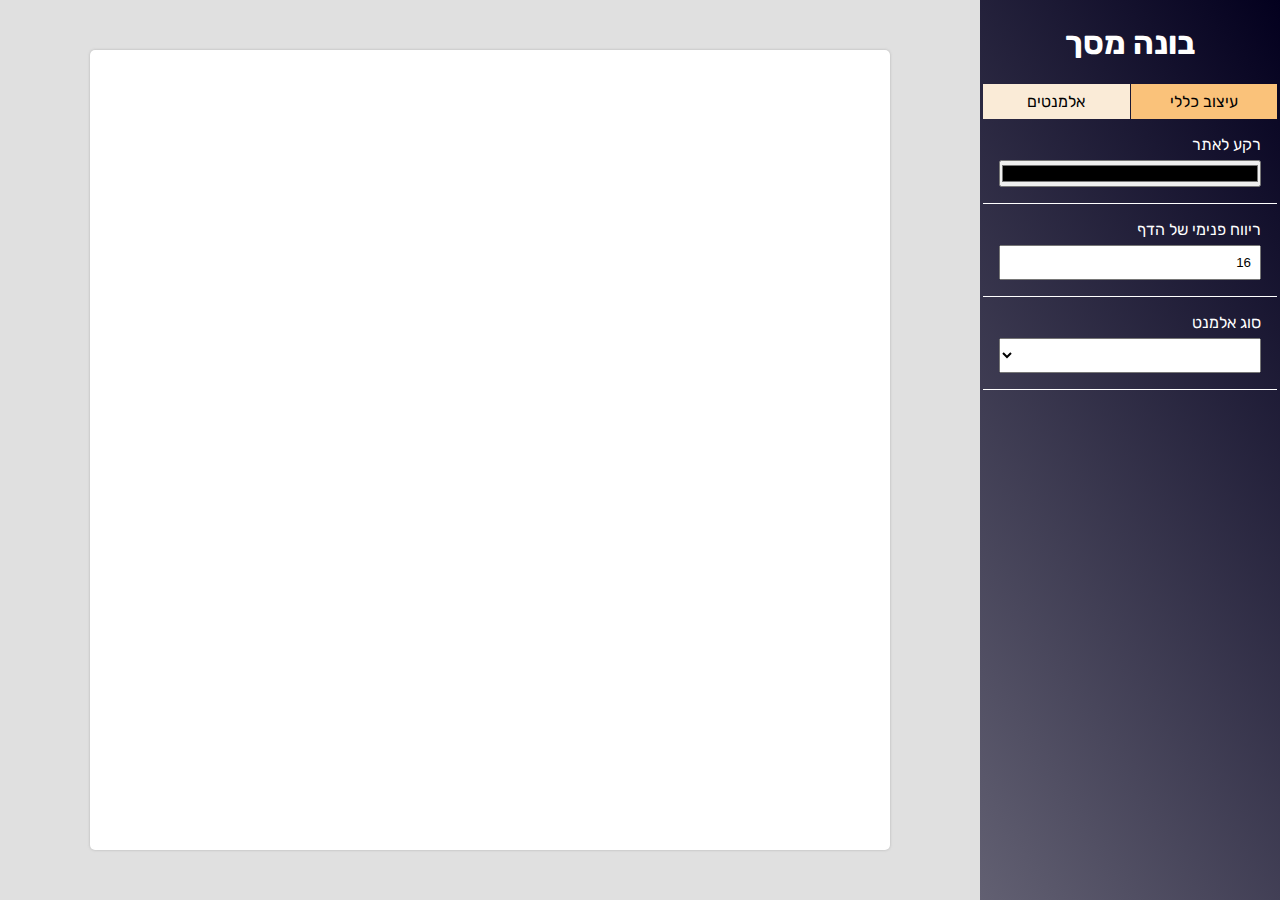
<file: Lesson 15 - 14.03.2024/Page Builder/index.html>
<!DOCTYPE html>
<html>
    <head>
        <meta charset="UTF-8">
        <meta name="viewport" content="width=device-width, initial-scale=1.0">
        <link rel="stylesheet" href="style.css">
        <script src="script.js" defer></script>
        <title>בונה מסכים</title>
    </head>
    <body>
        <div id="frame">
            <div id="panelSide">
                <h1>בונה מסך</h1>

                <nav>
                    <a class="active" onclick="pageToShow('settings', this)">עיצוב כללי</a>
                    <a onclick="pageToShow('elements', this)">אלמנטים</a>
                </nav>

                <div id="settings">
                    <div class="field">
                        <label>רקע לאתר</label>
                        <input type="color" oninput="bgChange(this)">
                    </div>
    
                    <div class="field">
                        <label>ריווח פנימי של הדף</label>
                        <input type="number" value="16" oninput="paddingChange(this)">
                    </div>
                </div>

                <div id="elements">
                    <div class="field">
                        <label>סוג אלמנט</label>
                        <select class="elementType">
                            <option></option>
                            <option value="title">כותרת</option>
                            <option value="p">פסקה</option>
                            <option value="input">תיבת קלט</option>
                            <option value="button">לחצן</option>
                        </select>
                    </div>
                </div>
            </div>

            <div id="main">
                <div id="page" contenteditable="true"></div>
            </div>
        </div>
    </body>
</html>
</file>
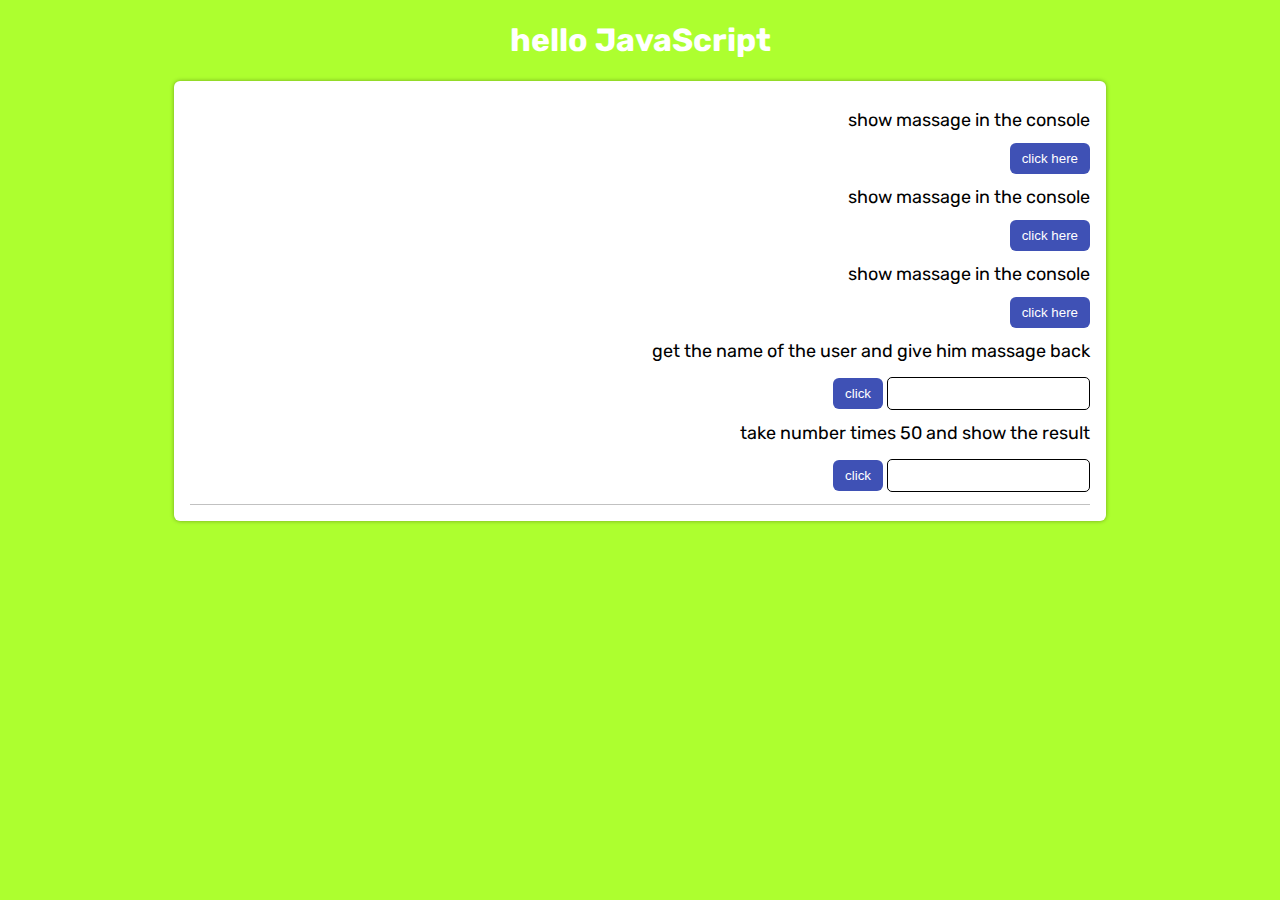
<file: Lesson - 25.01.2024 - javascript, oprators, functions/javascript.html>
<!DOCTYPE html>
<html lang="en">

<head>
    <meta charset="UTF-8">
    <meta name="viewport" content="width=device-width, initial-scale=1.0">
    <title>javascript</title>
    <link rel="stylesheet" href="style.css">
    <script src="script.js"></script>
</head>

<body>
    <h1>hello JavaScript</h1>
    <div class="frame">
        <div class="task">

            <h2>show massage in the console</h2>
            <button onclick=welcomeMessage()>click here</button>

            <h2>show massage in the console</h2>
            <button onclick=showMassage()>click here</button>

            <h2>show massage in the console</h2>
            <button>click here</button>

            <h2>get the name of the user and give him massage back</h2>
            <input type="text" name="name" id="userName">
            <button onclick="welcomeName()">click</button>

            <h2>take number times 50 and show the result</h2>
            <input type="number" name="number" id="number">
            <button onclick="addNumber()">click</button>

        </div>
    </div>
</body>

</html>
</file>
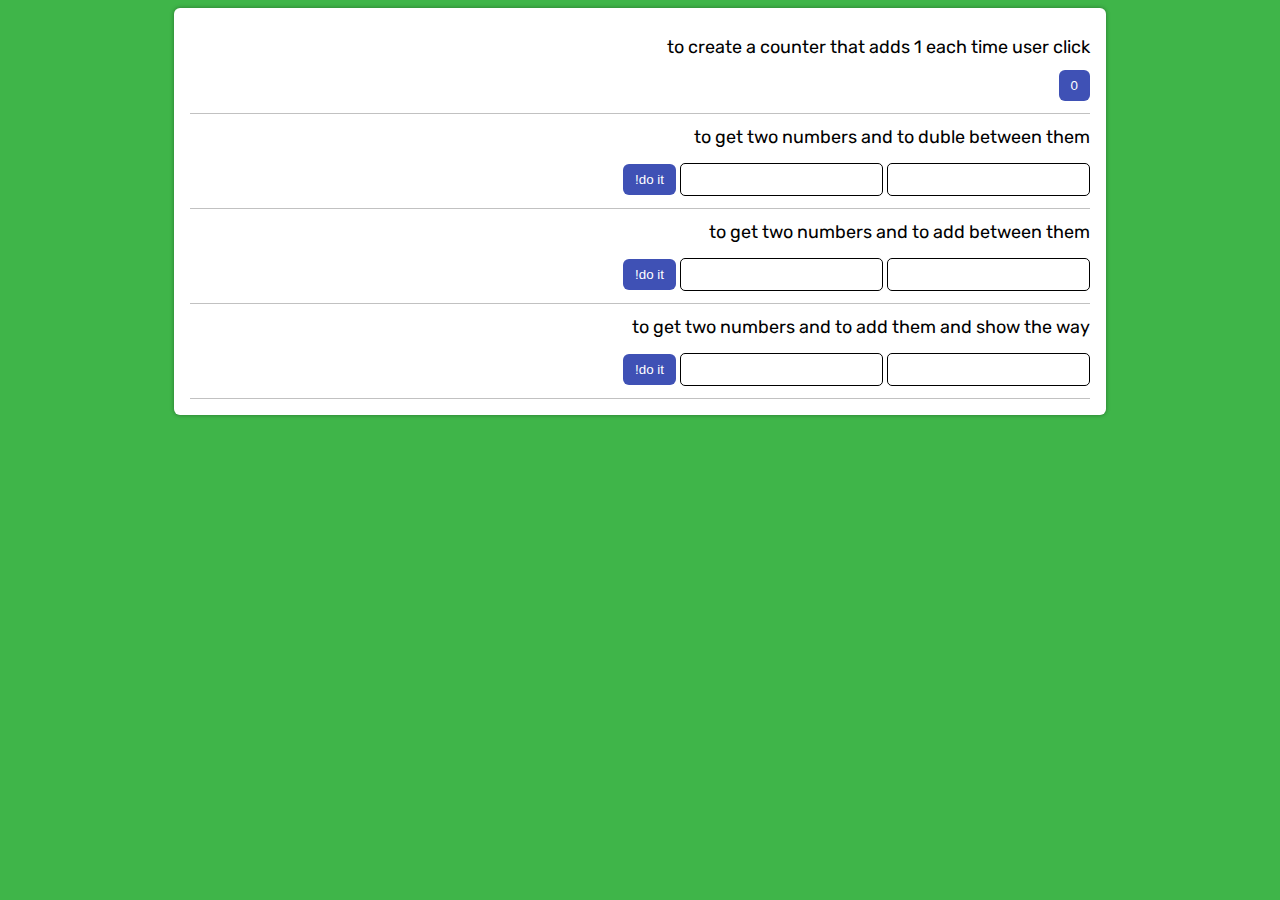
<file: Lesson - 29.01.2024 - const,let/javascript.html>
<!DOCTYPE html>
<html>

<head>
    <meta charset="UTF-8">
    <meta name="viewport" content="width=device-width, initial-scale=1.0">
    <link rel="stylesheet" href="style.css">
    <script src="script.js"></script>
    <title>lesson 2</title>
</head>

<body>


    <div class="frame">

        <div class="task">
            <h2>to create a counter that adds 1 each time user click</h2>
            <button id="btn" onclick="add1()">0</button>
        </div>

        <div class="task">
            <h2> to get two numbers and to duble between them</h2>
            <input type="number" name="" id="num1">
            <input type="number" name="" id="num2">
            <button onclick="multi()">do it!</button>
            <span id="output"></span>
        </div>

        <div class="task">
            <h2> to get two numbers and to add between them</h2>
            <input type="number" name="" id="addnum1">
            <input type="number" name="" id="addnum2">
            <button onclick="addex()">do it!</button>
            <span id="outputAdd"></span>
        </div>

        <div class="task">
            <h2> to get two numbers and to add them and show the way</h2>
            <input type="number" name="" id="shownum1">
            <input type="number" name="" id="shownum2">
            <button onclick="showex()">do it!</button>
            <span id="outputshow" class="ltr "></span>
        </div>


    </div>
</body>

</html>
</file>
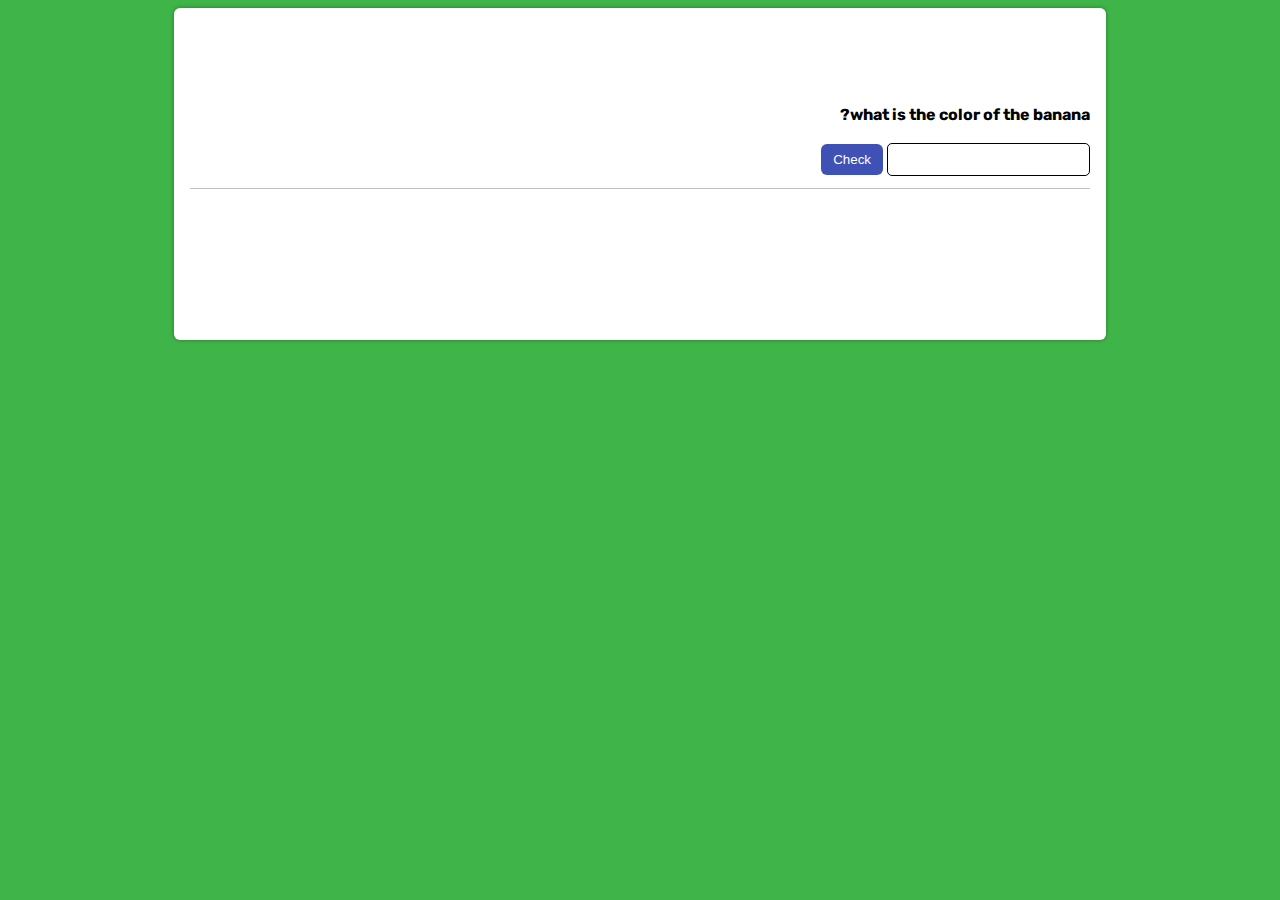
<file: Lesson 03 - 01.02.2024/javascript.html>
<!DOCTYPE html>
<html>

<head>
    <meta charset="UTF-8">
    <meta name="viewport" content="width=device-width, initial-scale=1.0">
    <link rel="stylesheet" href="style.css">
    <script src="script.js" defer></script>
    <title>lesson 2</title>
</head>

<body>


    <div class="frame">

        <div class="task">
            <h1>
                true or false?</h1>
            <p><b>what is the color of the banana?</b></p>

            <input type="text" name="" id="answer1">
            <button onclick="task1()">Check</button>
            <span id="output1"></span>

        </div>


    </div>
</body>

</html>
</file>
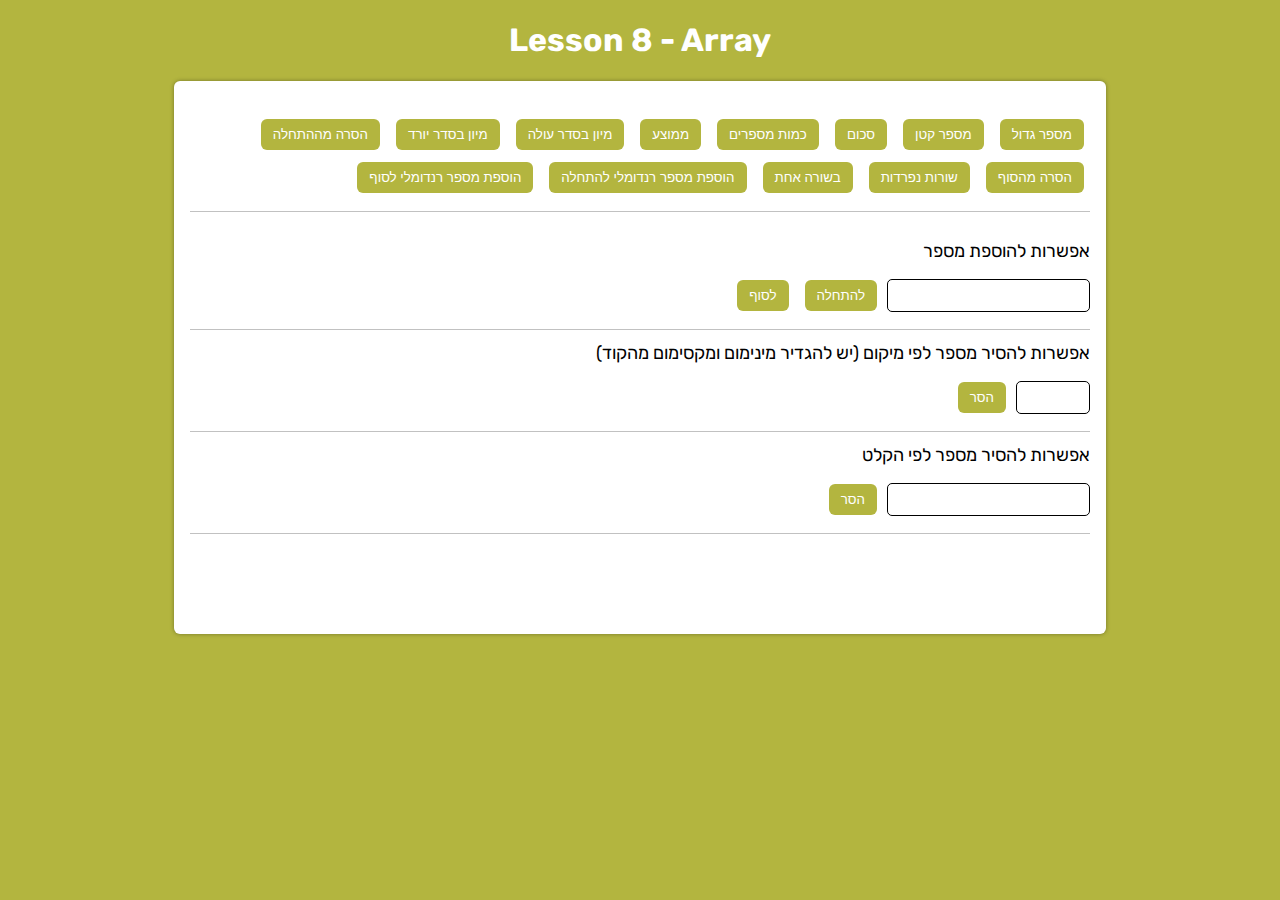
<file: Lesson 08 -19.02.2024 - arreys/Lesson 8.html>
<!DOCTYPE html>
<html>

<head>
    <meta charset="UTF-8">
    <meta name="viewport" content="width=device-width, initial-scale=1.0">
    <link rel="stylesheet" href="style.css">
    <script src="numbers.js" defer></script>
    <script src="script.js" defer></script>
    <title>lesson 8</title>
</head>

<body>
    <h1>Lesson 8 - Array</h1>

    <div class="frame">
        <div id="numbers"></div>

        <div class="task">
            <button onclick="max()">מספר גדול</button>
            <button onclick="min()">מספר קטן</button>
            <button onclick="sum()">סכום</button>
            <button onclick="count()">כמות מספרים</button>
            <button onclick="avg()">ממוצע</button>
            <button onclick="sortAsc()">מיון בסדר עולה</button>
            <button onclick="sortDesc()">מיון בסדר יורד</button>
            <button onclick="removeStart()">הסרה מההתחלה</button>
            <button onclick="removeEnd()">הסרה מהסוף</button>
            <button onclick="lines()">שורות נפרדות</button>
            <button onclick="inline()">בשורה אחת</button>
            <button onclick="addRandomToStart()">הוספת מספר רנדומלי להתחלה</button>
            <button onclick="addRandomToEnd()">הוספת מספר רנדומלי לסוף</button>
        </div>

        <p id="output"></p>

        <div class="task">
            <h2>אפשרות להוספת מספר</h2>
            <input type="Number" id="addNumber">
            <button onclick="addByUserStart()">להתחלה</button>
            <button onclick="addByUserEnd()">לסוף</button>
        </div>

        <div class="task">
            <h2>אפשרות להסיר מספר לפי מיקום (יש להגדיר מינימום ומקסימום מהקוד)</h2>
            <input type="number" min="1" id="inputToRemove">
            <button onclick="removeByUserInput()">הסר</button>
        </div>

        <div class="task">
            <h2>אפשרות להסיר מספר לפי הקלט</h2>
            <input type="number">
            <button>הסר</button>
        </div>
    </div>
</body>

</html>
</file>
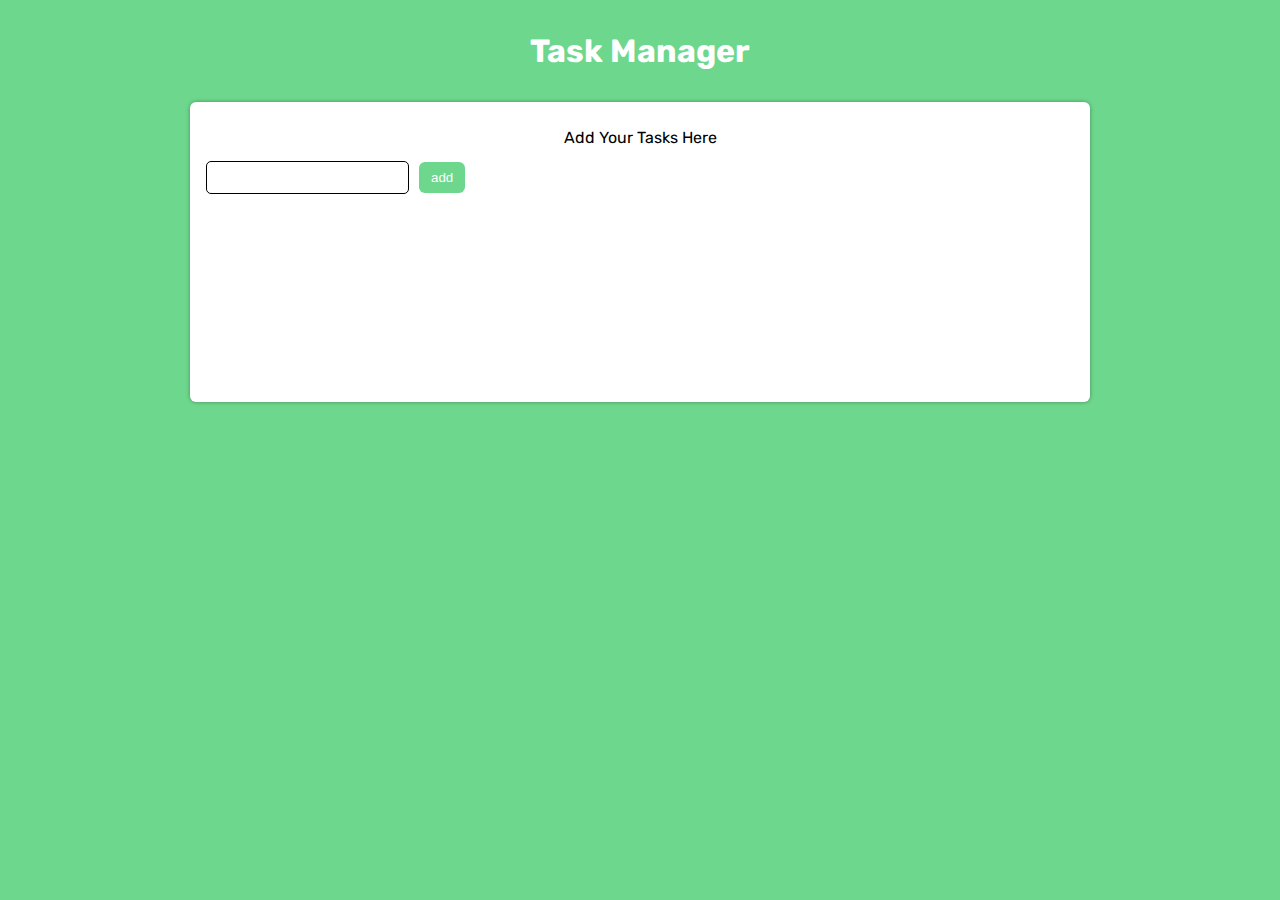
<file: Lesson 09 - 22.02.2024 - random,DOM, object, tasks project/Lesson 9.html>
<!DOCTYPE html>
<html>

<head>
    <meta charset="UTF-8">
    <meta name="viewport" content="width=device-width, initial-scale=1.0">
    <link rel="stylesheet" href="style.css">
    <script src="numbers.js" defer></script>
    <script src="tasks.js" defer></script>
    <title>Task Manager</title>
</head>

<body>
    <h1>Task Manager</h1>

    <div class="frame">
        <h2>Add Your Tasks Here</h2>

        <!-- input field -->
        <input type="text" name="" id="" onkeyup="press(event)">
        <button onclick=" addTask()">add</button>

        <ul class="tasks">
            <!-- tasks are added here -->
        </ul>

    </div>



    </div>
</body>

</html>
</file>
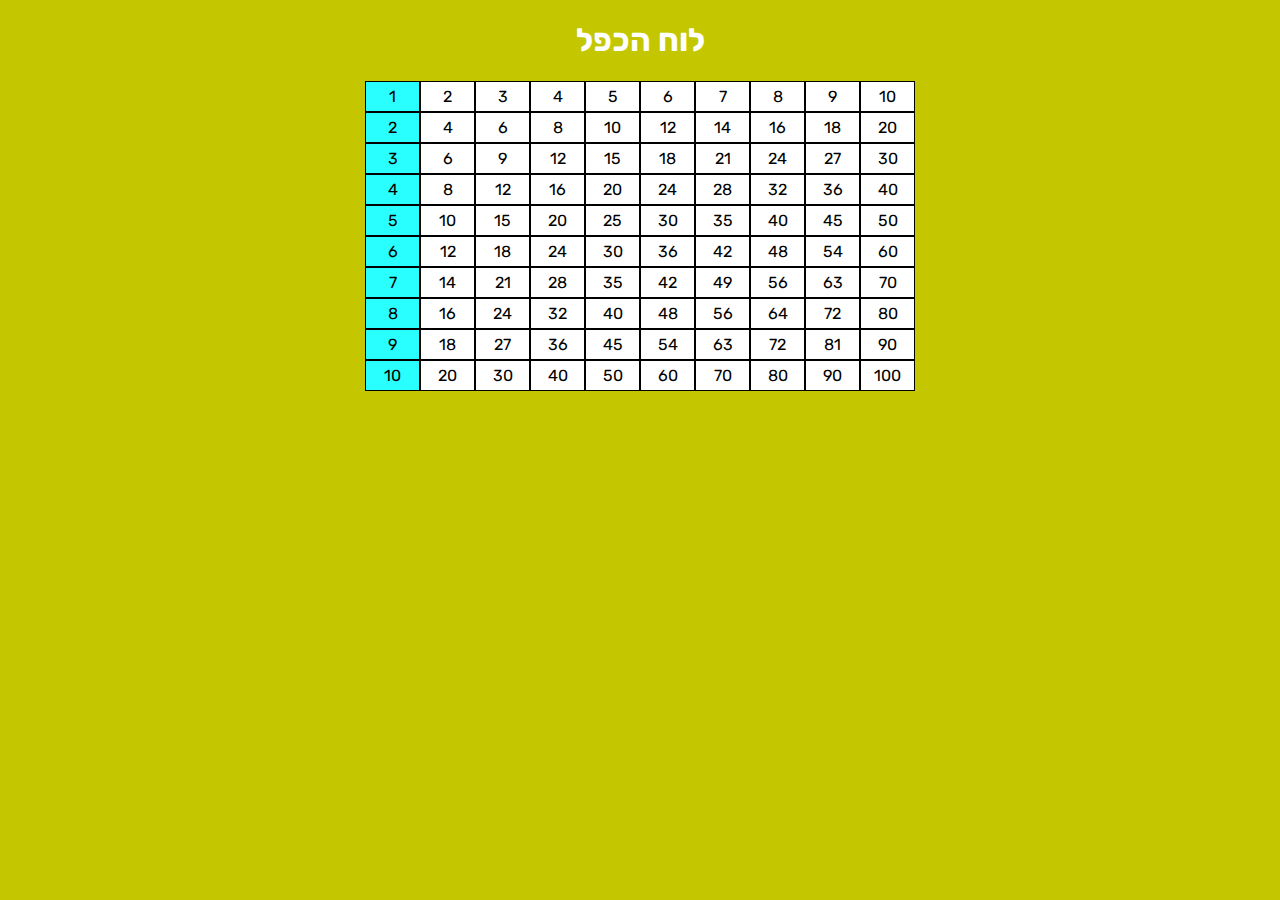
<file: Lesson 10 - DOM, timeout/Lesson 10.html>
<!DOCTYPE html>
<html>

<head>
    <meta charset="UTF-8">
    <meta name="viewport" content="width=device-width, initial-scale=1.0">
    <link rel="stylesheet" href="style.css">
    <script src="script.js" defer></script>
    <title>lesson 10</title>
</head>

<body>
    <h1>לוח הכפל</h1>

</body>

</html>
</file>
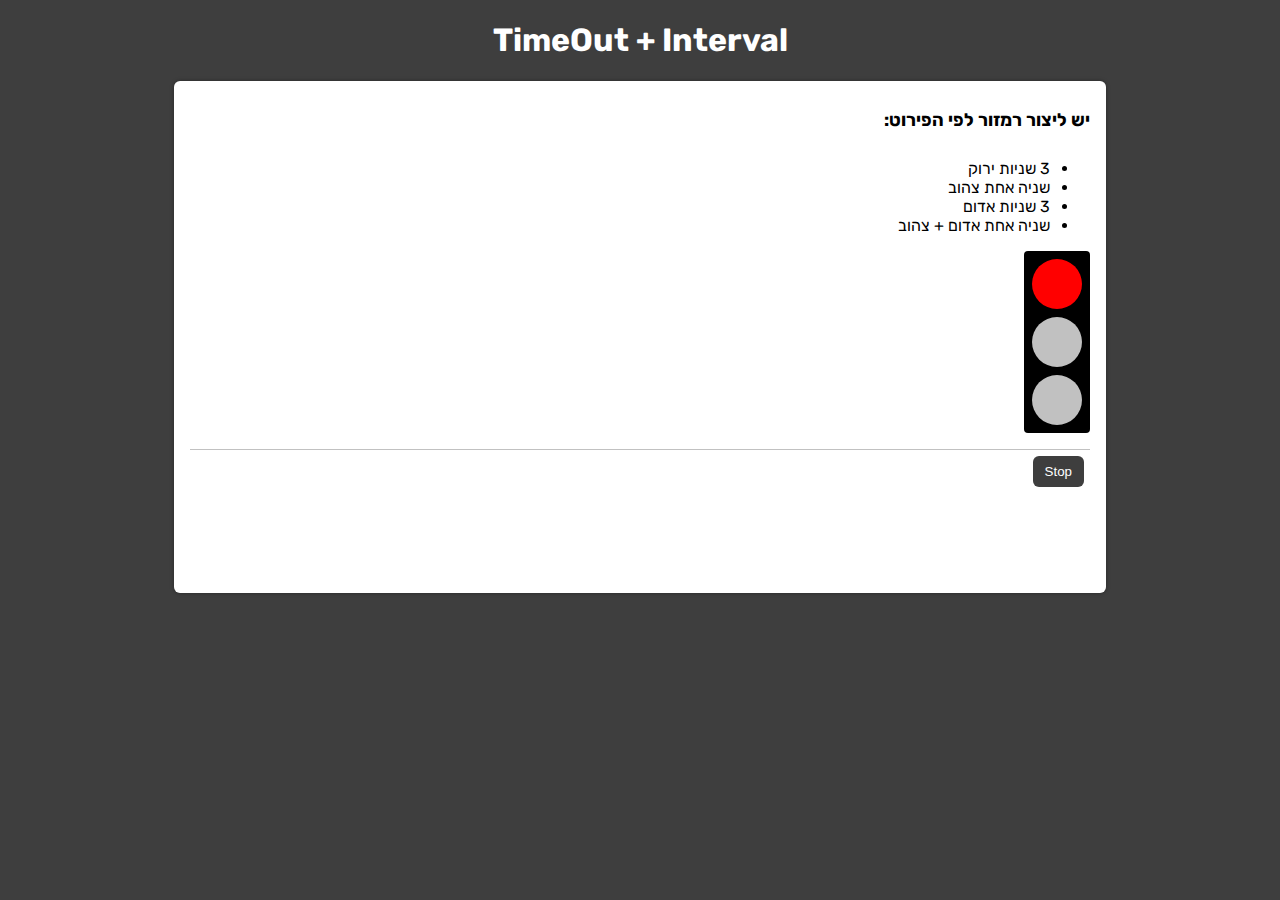
<file: Lesson 11 - 29.02.2024/Lesson 10.html>
<!DOCTYPE html>
<html>

<head>
    <meta charset="UTF-8">
    <meta name="viewport" content="width=device-width, initial-scale=1.0">
    <link rel="stylesheet" href="style.css">
    <script src="script.js" defer></script>
    <title>lesson 11</title>
</head>

<body>
    <h1>TimeOut + Interval</h1>

    <div class="frame">
        <div class="task">
            <h2><b>יש ליצור רמזור לפי הפירוט:</b></h2>
            <ul>
                <li>3 שניות ירוק</li>
                <li>שניה אחת צהוב</li>
                <li>3 שניות אדום</li>
                <li>שניה אחת אדום + צהוב</li>
            </ul>

            <div class="traffic-light">
                <div></div>
                <div></div>
                <div></div>
            </div>

            <div class="flashing_yellow">
                <div></div>
                <div></div>
                <div></div>
            </div>

        </div>
        <button onclick="stopLights()">Stop</button>
    </div>
</body>

</html>
</file>
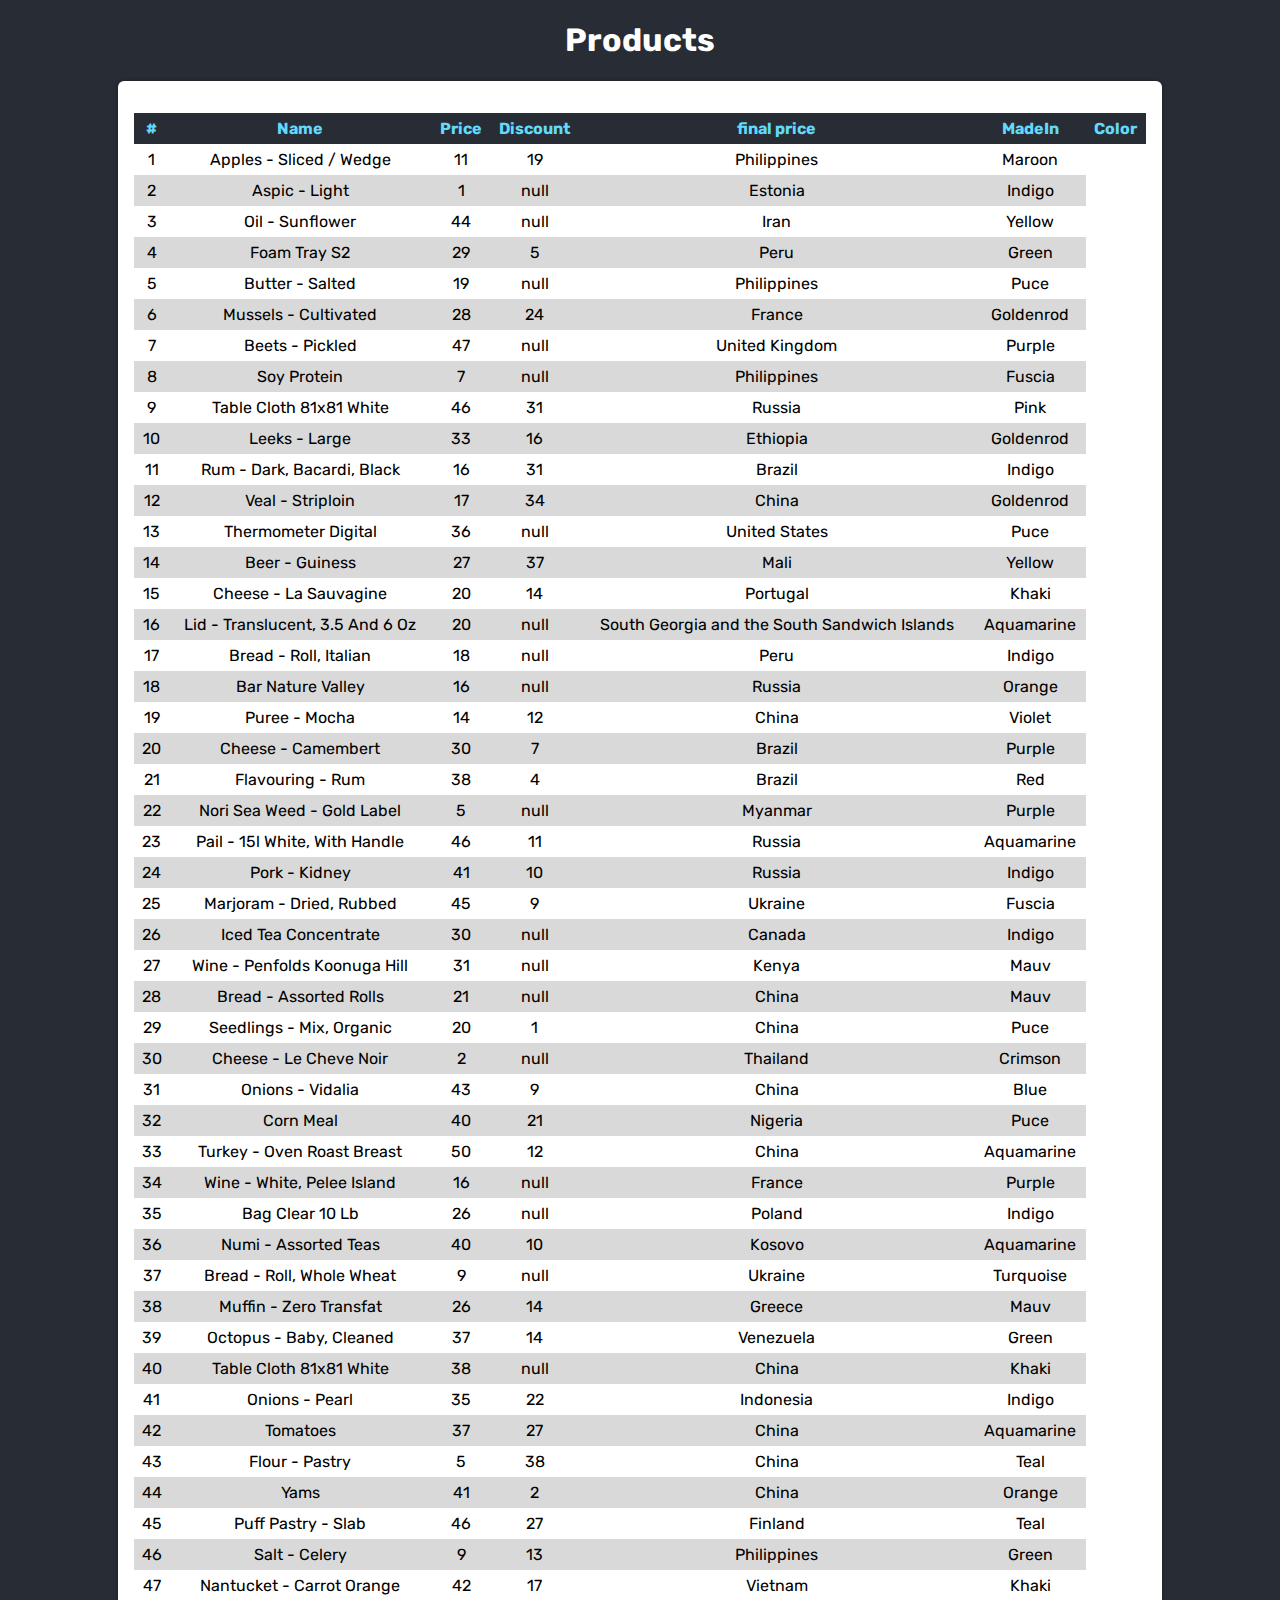
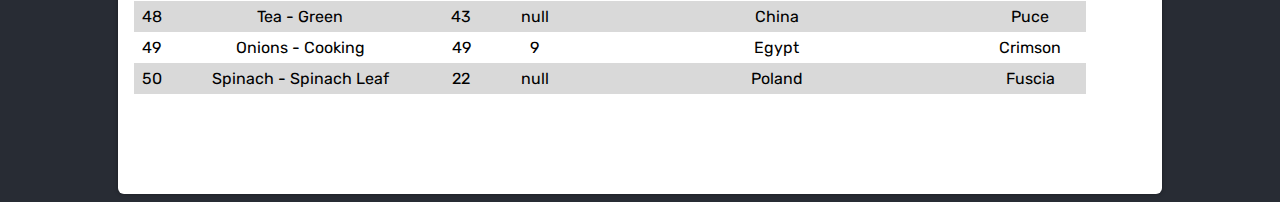
<file: Lesson 13 - 07.03.2024/lesson 13.html>
<!DOCTYPE html>
<html>

<head>
    <meta charset="UTF-8">
    <meta name="viewport" content="width=device-width, initial-scale=1.0">
    <link rel="stylesheet" href="style.css">
    <script src="data.js" defer></script>
    <script src="script.js" defer></script>
    <title>lesson 13</title>
</head>

<body>
    <h1>Products</h1>

    <div class="frame">
        <table>
            <thead>
                <tr>
                    <th>#</th>
                    <th>Name</th>
                    <th>Price</th>
                    <th>Discount</th>
                    <th>final price</th>
                    <th>MadeIn</th>
                    <th>Color</th>
                </tr>
            </thead>
            <tbody>

            </tbody>
        </table>
    </div>
</body>

</html>


</div>
</body>

</html>
</file>
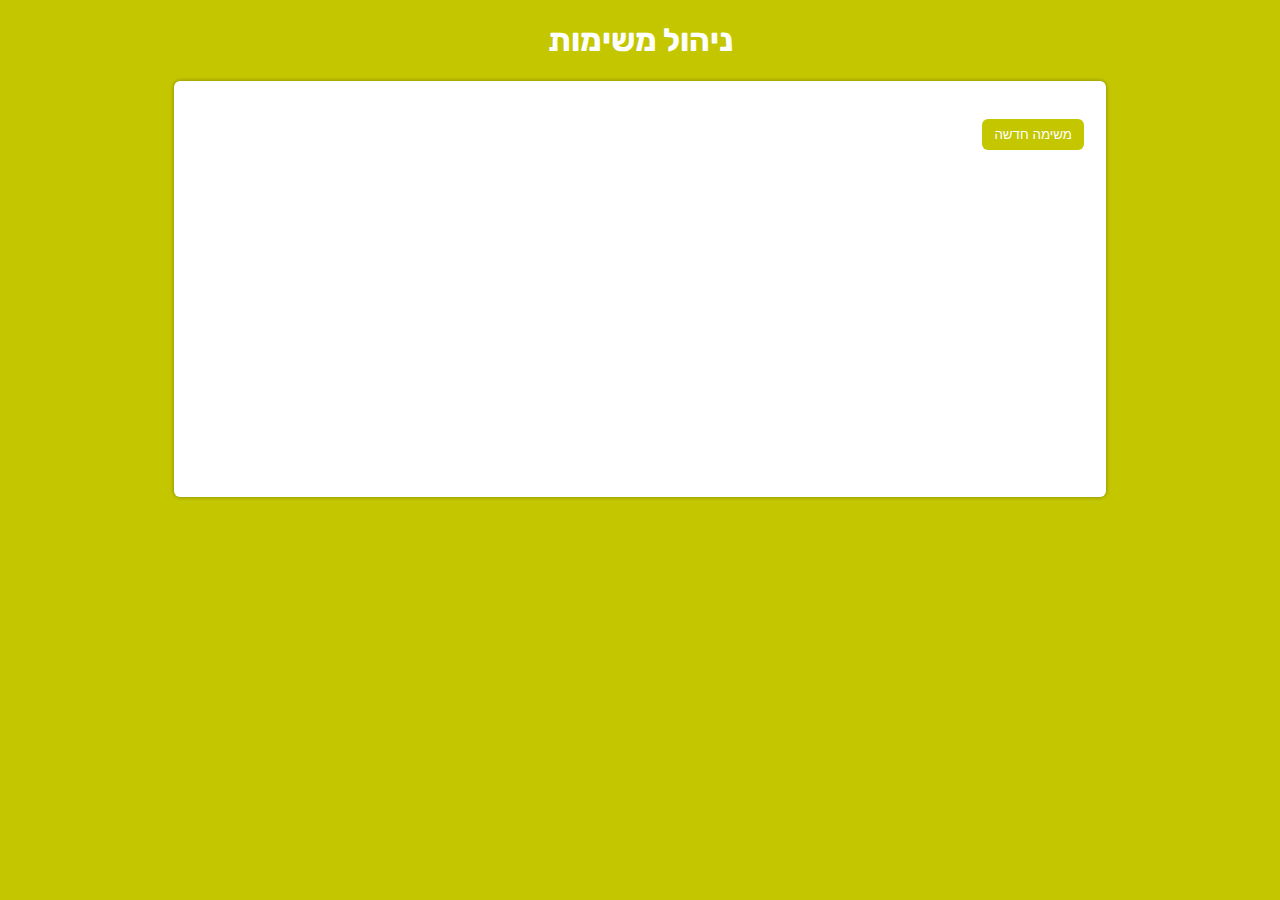
<file: Lesson 14 - 11.03.2024/Lesson 14.html>
<!DOCTYPE html>
<html>

<head>
    <meta charset="UTF-8">
    <meta name="viewport" content="width=device-width, initial-scale=1.0">
    <link rel="stylesheet" href="style.css">
    <script src="script.js" defer></script>
    <title>Tasks</title>
</head>

<body>
    <h1>ניהול משימות</h1>

    <div class="frame">
        <ul class="tasks"></ul>

        <button onclick="newTask()">משימה חדשה</button>
    </div>
</body>

</html>
</file>
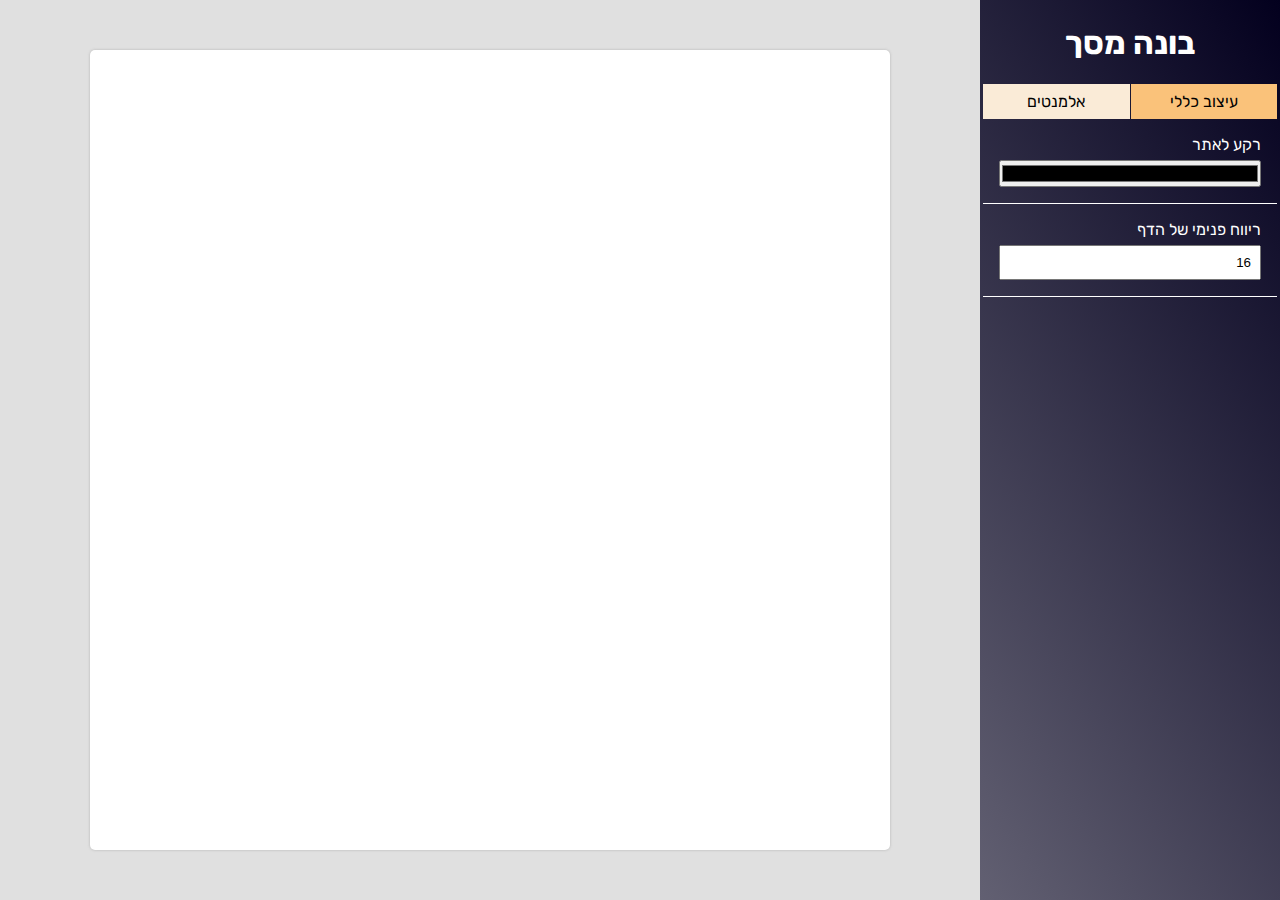
<file: Lesson 15 - 14.03.2024/Lesson 15.html>
<!DOCTYPE html>
<html>

<head>
    <meta charset="UTF-8">
    <meta name="viewport" content="width=device-width, initial-scale=1.0">
    <link rel="stylesheet" href="style.css">
    <script src="script.js" defer></script>
    <title>בונה מסכים</title>
</head>

<body>
    <div id="frame">
        <div id="panelSide">
            <h1>בונה מסך</h1>

            <nav>
                <a class="active" onclick="pageToShow('settings', this)">עיצוב כללי</a>
                <a onclick="pageToShow('elements', this)">אלמנטים</a>
            </nav>

            <div id="settings" class="show">
                <div class="field">
                    <label>רקע לאתר</label>
                    <input type="color" oninput="bgChange(this)">
                </div>

                <div class="field">
                    <label>ריווח פנימי של הדף</label>
                    <input type="number" value="16" oninput="paddingChange(this)">
                </div>
            </div>

            <div id="elements">
                <div class="field">
                    <label>סוג אלמנט</label>
                    <select class="elementType">
                        <option></option>
                        <option value="title">כותרת</option>
                        <option value="p">פסקה</option>
                        <option value="input">תיבת קלט</option>
                        <option value="button">לחצן</option>
                    </select>
                </div>
            </div>
        </div>

        <div id="main">
            <div id="page" contenteditable="true"></div>
        </div>
    </div>
</body>

</html>
</file>
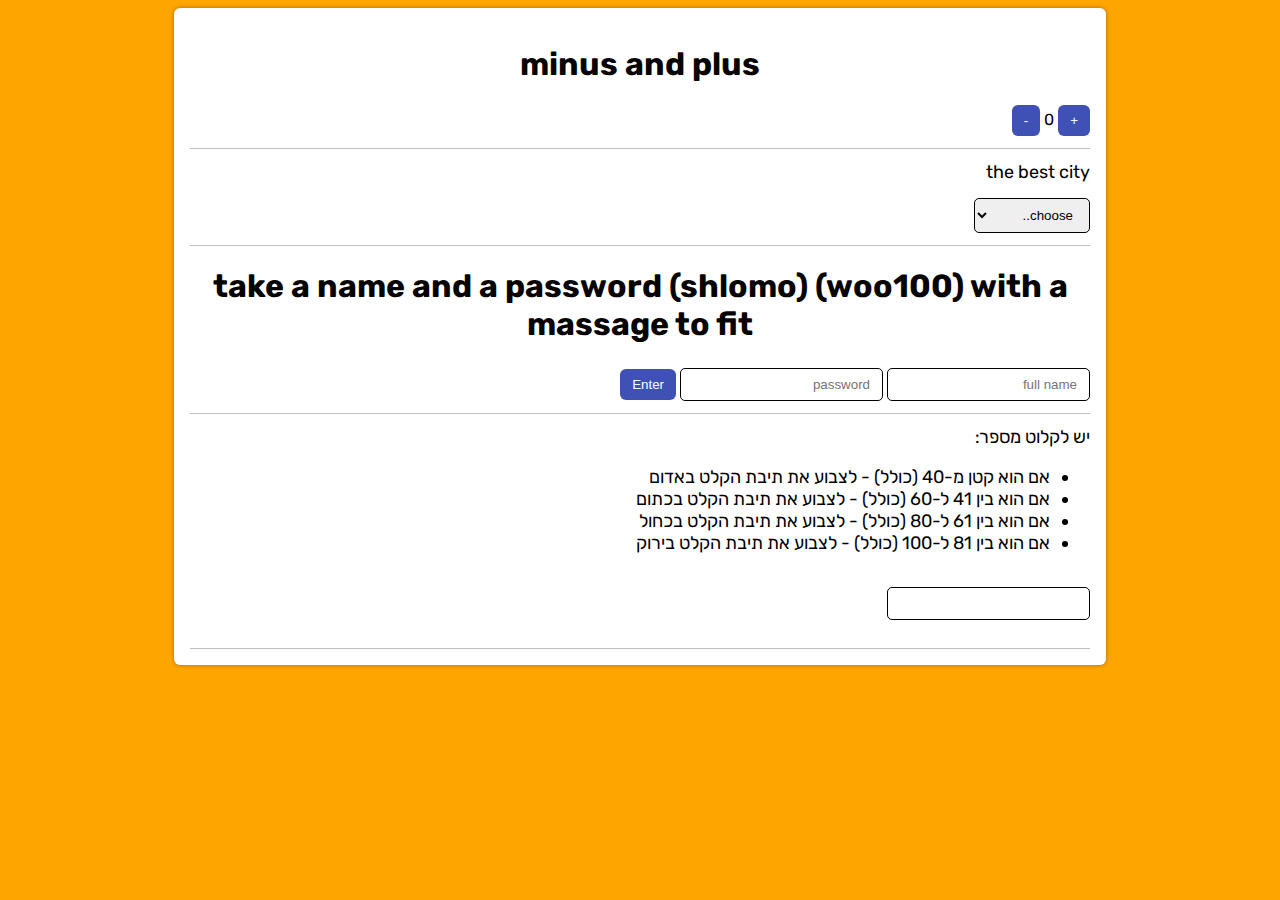
<file: Lesson 4 - 05.02.2024/javascript.html>
<!DOCTYPE html>
<html>

<head>
    <meta charset="UTF-8">
    <meta name="viewport" content="width=device-width, initial-scale=1.0">
    <link rel="stylesheet" href="style.css">
    <script src="script.js" defer></script>
    <title>lesson 4</title>
</head>

<body>


    <div class="frame">

        <div class="task">

            <h1>minus and plus</h1>

            <button onclick="plus()">+</button>
            <span id="count">0</span>
            <button onclick="minus()">-</button>

        </div>

        <div class="task">
            <h2> the best city</h2>
            <select name="city" id="city" oninput="cityChange()">
                <option disabled selected>choose..</option>
                <option>netanya</option>
                <option>kryat hiim</option>
                <option>hifa</option>
                <option>bait hilel</option>
                <option>netivot</option>
                <option>kfar chabad</option>
                <option>megadim</option>
                <option>nudiin</option>
                <option>jerusalem</option>
                <option>telaviv</option>
                <option>ashdod</option>
            </select>

            <span id="output1"></span>
        </div>

        <div class="task">

            <h1>take a name and a password (shlomo) (woo100) with a massage to fit</h1>

            <input type="text" id="name" placeholder="full name">
            <input type="password" id="password" placeholder="password">

            <button onclick="enter()">Enter</button>
            <span id="alert"></span>

        </div>

        <div class="task">
            <h2>
                יש לקלוט מספר:
                <ul>
                    <li>אם הוא קטן מ-40 (כולל) - לצבוע את תיבת הקלט באדום</li>
                    <li>אם הוא בין 41 ל-60 (כולל) - לצבוע את תיבת הקלט בכתום</li>
                    <li>אם הוא בין 61 ל-80 (כולל) - לצבוע את תיבת הקלט בכחול</li>
                    <li>אם הוא בין 81 ל-100 (כולל) - לצבוע את תיבת הקלט בירוק</li>
                </ul>
            </h2>

            <input type="number" name="" id="number" oninput="numColors()">

            <p id="numColor"></p>
        </div>




    </div>
</body>

</html>
</file>
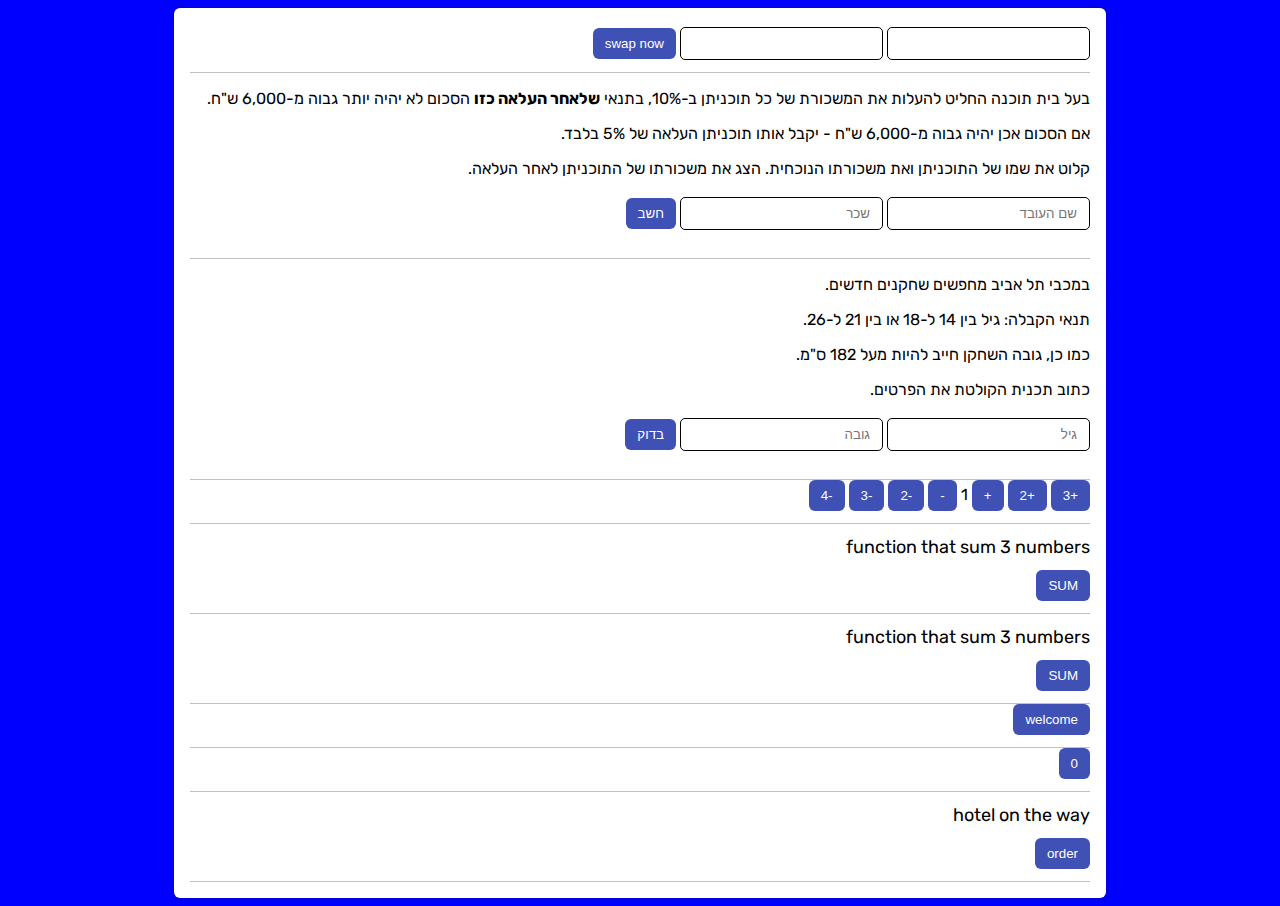
<file: Lesson 5 - 08.02.2024/javascript.html>
<!DOCTYPE html>
<html>

<head>
    <meta charset="UTF-8">
    <meta name="viewport" content="width=device-width, initial-scale=1.0">
    <link rel="stylesheet" href="style.css">
    <script src="script.js" defer></script>
    <title>lesson 5</title>
</head>

<body>

    <div class="frame">


        <!-- replace numbers -->
        <div class="task">
            <input type="text" id="str1">
            <input type="text" id="str2">
            <button onclick="replace()">swap now</button>
        </div>
        <!-- complete -->



        <div class="task">
            <p>בעל בית תוכנה החליט להעלות את המשכורת של כל תוכניתן ב-10%, בתנאי <b>שלאחר העלאה כזו</b> הסכום לא יהיה
                יותר גבוה
                מ-6,000 ש"ח.</p>
            <p>אם הסכום אכן יהיה גבוה מ-6,000 ש"ח - יקבל אותו תוכניתן העלאה של 5% בלבד.</p>
            <p>קלוט את שמו של התוכניתן ואת משכורתו הנוכחית. הצג את משכורתו של התוכניתן לאחר העלאה.</p>
            <input type="text" id="user" placeholder="שם העובד">
            <input type="number" id="salary" placeholder="שכר">
            <button onclick="salerycalcultor()">חשב</button>
            <p id="output3"></p>
        </div>


        <!-- maccabi ex -->
        <div class="task">
            <p>במכבי תל אביב מחפשים שחקנים חדשים.</p>
            <p>תנאי הקבלה: גיל בין 14 ל-18 או בין 21 ל-26.</p>
            <p>כמו כן, גובה השחקן חייב להיות מעל 182 ס"מ.</p>
            <p>כתוב תכנית הקולטת את הפרטים.</p>
            <input type="number" id="age" placeholder="גיל">
            <input type="number" id="height" placeholder="גובה">
            <button onclick="check()">בדוק</button>
            <p id="output4"></p>
        </div>

        <!-- add many ex -->
        <div class="task">
            <button onclick="counter(3)">+3</button>
            <button onclick="counter(2)">+2</button>
            <button onclick="counter(1)">+</button>
            <span id="count">1</span>
            <button onclick="counter(-1)">-</button>
            <button onclick="counter(-2)">-2</button>
            <button onclick="counter(-3)">-3</button>
            <button onclick="counter(-4)">-4</button>
        </div>


        <!-- sum 3 numbers - ex -->
        <div class="task">
            <h2>function that sum 3 numbers</h2>
            <button onclick="this.innerHTML = sum3(5,3,3)">SUM</button>
        </div>


        <!-- clac with vat -->
        <div class="task">
            <h2>function that sum 3 numbers</h2>
            <button onclick="this.innerHTML = sumvat(100)">SUM</button>
        </div>


        <!-- function  that get name and fname that cogragulate-->
        <div class="task">

            <button onclick="this.innerHTML = welcome('shlomo', 'gindi')">welcome</button>

        </div>



        <div class="task">

            <button onclick="this.innerHTML = avrage(10,10,10,20)">0</button>

        </div>


        <!-- hotel practice (practicing ifs) -->
        <div class="task">

            <h2> hotel on the way</h2>

            <button onclick="orderProcess()">order</button>
        </div>

    </div>
</body>

</html>
</file>
<file: Lesson 15 - 14.03.2024/Page Builder/style.css>
@import url('https://fonts.googleapis.com/css2?family=Rubik:wght@300;600;700;900&display=swap');

body {
    direction: rtl;
    font-family: 'Rubik', sans-serif;
    background-color: #f4f4f4;
}

#frame {
    position: fixed;
    top: 0;
    right: 0;
    bottom: 0;
    left: 0;
    display: grid;
    grid-template-columns: 300px 1fr;
}

#panelSide {
    background-image: linear-gradient(237deg, #03001e, #626072);
    overflow-y: auto;
    padding: 3px;
}

#main {
    background-color: #e0e0e0;
    overflow-y: auto;
}

#page {
    max-width: 800px;
    min-height: 800px;
    width: 90%;
    background-color: white;
    margin: auto;
    margin-top: 50px;
    border-radius: 5px;
    box-shadow: 0 0 3px #b4b4b4;
    padding: 16px;
    box-sizing: border-box;
}

h1 {
    color: white;
    text-align: center;
}

.field {
    color: white;
    padding: 16px;
    border-bottom: 1px solid;
}

label {
    display: block;
    margin-bottom: 3px;
    margin-bottom: 6px;
}

input, select {
    width: 100%;
    padding: 8px;
    box-sizing: border-box;
}

input[type=color] {
    padding: 0;
}

nav {
    display: flex;
    justify-content: space-evenly;
    gap: 1px;
}

nav a {
    background: antiquewhite;
    padding: 8px;
    display: block;
    width: 100%;
    text-align: center;
    cursor: pointer;
}

nav a:hover {
    background: #fecd8d;
}

.active {
    background: #fac27a;
}
</file>
<file: Lesson - 25.01.2024 - javascript, oprators, functions/style.css>
@import url('https://fonts.googleapis.com/css2?family=Rubik:wght@300;600;700;900&display=swap');

body {
    direction: rtl;
    font-family: rubik;
    background-color: greenyellow;
}

h1 {
    color: white;
    text-align: center;
}

.frame {
    width: 80%;
    max-width: 900px;
    min-height: 300px;
    background-color: white;
    margin: auto;
    border-radius: 6px;
    padding: 16px;
    box-shadow: 0 0 4px #00000059;
}

.task {
    border-bottom: 1px solid #c1c1c1;
    padding-bottom: 12px;
}

h2 {
    font-size: 18px;
    font-weight: normal;
    padding: 12px 0;
    margin: 0px;
}

button {
    background-color: #3f51b5;
    color: white;
    padding: 8px 12px;
    border-radius: 6px;
    border: none;
}

button:hover {
    background-color: #a784e3;
}

input,
select {
    border: 1px solid;
    padding: 8px 12px;
    border-radius: 5px;
    margin-top: 3px;
}
</file>
<file: Lesson - 29.01.2024 - const,let/style.css>
@import url('https://fonts.googleapis.com/css2?family=Rubik:wght@300;600;700;900&display=swap');

body {
    direction: rtl;
    font-family: 'Rubik', sans-serif;
    background-color: #3fb549;
}

h1 {
    color: white;
    text-align: center;
}

.frame {
    width: 80%;
    max-width: 900px;
    min-height: 300px;
    background-color: white;
    margin: auto;
    border-radius: 6px;
    padding: 16px;
    box-shadow: 0 0 4px #00000059;
}

.task {
    border-bottom: 1px solid #c1c1c1;
    padding-bottom: 12px;
}

h2 {
    font-size: 18px;
    font-weight: normal;
    padding: 12px 0;
    margin: 0px;
}

button {
    background-color: #3f51b5;
    color: white;
    padding: 8px 12px;
    border-radius: 6px;
    border: none;
}

button:hover {
    background-color: #a784e3;
}

input,
select {
    border: 1px solid;
    padding: 8px 12px;
    border-radius: 5px;
    margin-top: 3px;
}

.ltr {
    direction: ltr;
    display: inline-block;
}
</file>
<file: Lesson 03 - 01.02.2024/style.css>
@import url('https://fonts.googleapis.com/css2?family=Rubik:wght@300;600;700;900&display=swap');

body {
    direction: rtl;
    font-family: 'Rubik', sans-serif;
    background-color: #3fb549;
}

h1 {
    color: white;
    text-align: center;
}

.frame {
    width: 80%;
    max-width: 900px;
    min-height: 300px;
    background-color: white;
    margin: auto;
    border-radius: 6px;
    padding: 16px;
    box-shadow: 0 0 4px #00000059;
}

.task {
    border-bottom: 1px solid #c1c1c1;
    padding-bottom: 12px;
}

h2 {
    font-size: 18px;
    font-weight: normal;
    padding: 12px 0;
    margin: 0px;
}

button {
    background-color: #3f51b5;
    color: white;
    padding: 8px 12px;
    border-radius: 6px;
    border: none;
}

button:hover {
    background-color: #a784e3;
}

input,
select {
    border: 1px solid;
    padding: 8px 12px;
    border-radius: 5px;
    margin-top: 3px;
}

.ltr {
    direction: ltr;
    display: inline-block;
}
</file>
<file: Lesson 08 -19.02.2024 - arreys/style.css>
@import url('https://fonts.googleapis.com/css2?family=Rubik:wght@300;600;700;900&display=swap');

:root {
    --bg: #b3b53f;
}

body {
    direction: rtl;
    font-family: 'Rubik', sans-serif;
    background-color: var(--bg);
}

h1 {
    color: white;
    text-align: center;
}

.frame {
    width: 80%;
    max-width: 900px;
    min-height: 300px;
    background-color: white;
    margin: auto;
    border-radius: 6px;
    padding: 16px;
    box-shadow: 0 0 4px #00000059;
    padding-bottom: 100px;
}

.task {
    border-bottom: 1px solid #c1c1c1;
    padding-bottom: 12px;
}

h2 {
    font-size: 18px;
    font-weight: normal;
    padding: 12px 0;
    margin: 0px;
}

button {
    background-color: var(--bg);
    ;
    color: white;
    padding: 8px 12px;
    border-radius: 6px;
    border: none;
    margin: 6px;
}

button:hover {
    filter: brightness(1.2);
}

input,
select {
    border: 1px solid;
    padding: 8px 12px;
    border-radius: 5px;
    margin-top: 3px;
}

.ltr {
    direction: ltr;
    display: inline-block;
}

#numbers {
    padding-bottom: 16px;
}
</file>
<file: Lesson 09 - 22.02.2024 - random,DOM, object, tasks project/style.css>
@import url('https://fonts.googleapis.com/css2?family=Rubik:wght@300;600;700;900&display=swap');

:root {
    --bg: #6dd88d;
}

* {
    padding: 0;
    margin: 0;
    box-sizing: border-box;
}

body {
    font-family: 'Rubik', sans-serif;
    background-color: var(--bg);
}

.frame {
    width: 80%;
    max-width: 900px;
    min-height: 300px;
    background-color: white;
    margin: auto;
    border-radius: 6px;
    padding: 16px;
    box-shadow: 0 0 4px #00000059;
    padding-bottom: 100px;
}

h1 {
    color: white;
    text-align: center;

    margin: 1em;
}

h2 {
    font-size: 1rem;
    font-weight: normal;

    padding: 0.6em 0;
    margin: 0px;

    text-align: center;
}


.task {
    border-bottom: 1px solid #c1c1c1;
    padding-bottom: 12px;

}


button {
    background-color: var(--bg);
    ;
    color: white;
    padding: 8px 12px;
    border-radius: 6px;
    border: none;
    margin: 6px;
}

button:hover {
    filter: brightness(1.2);
}

input,
select {
    border: 1px solid;
    padding: 8px 12px;
    border-radius: 5px;
    margin-top: 3px;
}

ul,
ol {
    padding: 0;
    list-style-type: none;
}

li {
    border-bottom: 1px solid #cccccc;
    display: flex;
}

li:first-child {
    border-top: 1px solid #cccccc;
}

li>div {
    padding: 12px 8px;
    width: 100%;
    outline: 0;
}
</file>
<file: Lesson 10 - DOM, timeout/style.css>
@import url('https://fonts.googleapis.com/css2?family=Rubik:wght@300;600;700;900&display=swap');

:root {
    --bg: #c4c700;
}

body {
    direction: rtl;
    font-family: 'Rubik', sans-serif;
    background-color: var(--bg);
}

h1 {
    color: white;
    text-align: center;
}

.frame {
    width: 80%;
    max-width: 900px;
    min-height: 300px;
    background-color: white;
    margin: auto;
    border-radius: 6px;
    padding: 16px;
    box-shadow: 0 0 4px #00000059;
    padding-bottom: 100px;
}

.task {
    border-bottom: 1px solid #c1c1c1;
    padding-bottom: 12px;
}

h2 {
    font-size: 18px;
    font-weight: normal;
    padding: 12px 0;
    margin: 0px;
}

button {
    background-color: var(--bg);
    ;
    color: white;
    padding: 8px 12px;
    border-radius: 6px;
    border: none;
    margin: 6px;
}

button:hover {
    filter: brightness(1.2);
}


.board {
    display: grid;
    grid-template-columns: repeat(10, 1fr);
    direction: ltr;

    margin: 0 auto;

    width: 550px;
}

.board>div {
    border: 1px solid black;
    display: flex;
    justify-content: center;

    padding: 5px;

    background-color: white;
}

.board>div:nth-child() {
    background-color: rgb(41, 255, 255);
}

.board>div:nth-child(10n -9) {
    background-color: rgb(41, 255, 255);
}
</file>
<file: Lesson 11 - 29.02.2024/style.css>
@import url('https://fonts.googleapis.com/css2?family=Rubik:wght@300;600;700;900&display=swap');

:root {
    --bg: #3e3e3e;
}

body {
    direction: rtl;
    font-family: 'Rubik', sans-serif;
    background-color: var(--bg);
}

h1 {
    color: white;
    text-align: center;
}

.frame {
    width: 80%;
    max-width: 900px;
    min-height: 300px;
    background-color: white;
    margin: auto;
    border-radius: 6px;
    padding: 16px;
    box-shadow: 0 0 4px #00000059;
    padding-bottom: 100px;
}

.task {
    border-bottom: 1px solid #c1c1c1;
    padding-bottom: 12px;
}

h2 {
    font-size: 18px;
    font-weight: normal;
    padding: 12px 0;
    margin: 0px;
}

button {
    background-color: var(--bg);
    ;
    color: white;
    padding: 8px 12px;
    border-radius: 6px;
    border: none;
    margin: 6px;
}

button:hover {
    filter: brightness(1.2);
}

input,
select {
    border: 1px solid;
    padding: 8px 12px;
    border-radius: 5px;
    margin-top: 3px;
}

.circle {
    cursor: pointer;
    width: 100px;
    height: 100px;
    background-color: #0098c7;
    border-radius: 50%;
    display: flex;
    align-items: center;
    justify-content: center;
    font-size: 24px;
    color: white;
    font-weight: bold;
    transition: 0.3s;
}

.circle:hover {
    scale: 1.1;
}

.traffic-light {
    background-color: black;
    display: inline-block;
    border-radius: 4px;
}

.traffic-light>div {
    height: 50px;
    width: 50px;
    background-color: #c1c1c1;
    margin: 8px;
    border-radius: 50%;
}
</file>
<file: Lesson 13 - 07.03.2024/style.css>
@import url('https://fonts.googleapis.com/css2?family=Rubik:wght@300;600;700;900&display=swap');

:root {
    --bg: #282c34;
}

body {
    /* direction: rtl; */
    font-family: 'Rubik', sans-serif;
    background-color: var(--bg);
}

h1 {
    color: white;
    text-align: center;
}

.frame {
    width: 80%;
    min-width: 900px;
    min-height: 300px;
    background-color: white;
    margin: auto;
    border-radius: 6px;
    padding: 16px;
    box-shadow: 0 0 4px #00000059;
    padding-bottom: 100px;
}

.task {
    border-bottom: 1px solid #c1c1c1;
    padding-bottom: 12px;
}

h2 {
    font-size: 18px;
    font-weight: normal;
    padding: 12px 0;
    margin: 0px;
}

button {
    background-color: var(--bg);
    ;
    color: white;
    padding: 8px 12px;
    border-radius: 6px;
    border: none;
    margin: 6px;
}

button:hover {
    filter: brightness(1.2);
}

input,
select {
    border: 1px solid;
    padding: 8px 12px;
    border-radius: 5px;
    margin-top: 3px;
}

table {
    width: 100%;
    border-collapse: collapse;
    margin-top: 16px;
}

tr {
    background-color: white;
}

thead tr {
    background-color: #282c34;
    color: #61dafb;
}

tr:nth-child(even) {
    background-color: #d9d9d9;
}

th,
td {
    padding: 6px;
    text-align: center;
    white-space: nowrap;
}
</file>
<file: Lesson 14 - 11.03.2024/style.css>
@import url('https://fonts.googleapis.com/css2?family=Rubik:wght@300;600;700;900&display=swap');

:root {
    --bg: #c4c700;
}

body {
    direction: rtl;
    font-family: 'Rubik', sans-serif;
    background-color: var(--bg);
}

h1 {
    color: white;
    text-align: center;
}

.frame {
    width: 80%;
    max-width: 900px;
    min-height: 300px;
    background-color: white;
    margin: auto;
    border-radius: 6px;
    padding: 16px;
    box-shadow: 0 0 4px #00000059;
    padding-bottom: 100px;
}

.task {
    border-bottom: 1px solid #c1c1c1;
    padding-bottom: 12px;
}

h2 {
    font-size: 18px;
    font-weight: normal;
    padding: 12px 0;
    margin: 0px;
}

button {
    background-color: var(--bg);
    ;
    color: white;
    padding: 8px 12px;
    border-radius: 6px;
    border: none;
    margin: 6px;
}

button:hover {
    filter: brightness(1.2);
}

input,
select {
    border: 1px solid;
    padding: 8px 12px;
    border-radius: 5px;
    margin-top: 3px;
}

ul,
ol {
    padding: 0;
    list-style-type: none;
}

li {
    border-bottom: 1px solid #cccccc;
    display: flex;
}

li:first-child {
    border-top: 1px solid #cccccc;
}

li>div {
    padding: 12px 8px;
    width: 100%;
    outline: 0;
}
</file>
<file: Lesson 15 - 14.03.2024/style.css>
@import url('https://fonts.googleapis.com/css2?family=Rubik:wght@300;600;700;900&display=swap');

body {
    direction: rtl;
    font-family: 'Rubik', sans-serif;
    background-color: #f4f4f4;
}

#frame {
    position: fixed;
    top: 0;
    right: 0;
    bottom: 0;
    left: 0;
    display: grid;
    grid-template-columns: 300px 1fr;
}

#panelSide {
    background-image: linear-gradient(237deg, #03001e, #626072);
    overflow-y: auto;
    padding: 3px;
}

#panelSide>div {
    display: none;
}

#panelSide>div.show {
    display: block;
}

#main {
    background-color: #e0e0e0;
    overflow-y: auto;
}

#page {
    max-width: 800px;
    min-height: 800px;
    width: 90%;
    background-color: white;
    margin: auto;
    margin-top: 50px;
    border-radius: 5px;
    box-shadow: 0 0 3px #b4b4b4;
    padding: 16px;
    box-sizing: border-box;
}

h1 {
    color: white;
    text-align: center;
}

.field {
    color: white;
    padding: 16px;
    border-bottom: 1px solid;
}

label {
    display: block;
    margin-bottom: 3px;
    margin-bottom: 6px;
}

input,
select {
    width: 100%;
    padding: 8px;
    box-sizing: border-box;
}

input[type=color] {
    padding: 0;
}

nav {
    display: flex;
    justify-content: space-evenly;
    gap: 1px;
}

nav a {
    background: antiquewhite;
    padding: 8px;
    display: block;
    width: 100%;
    text-align: center;
    cursor: pointer;
}

nav a:hover {
    background: #fecd8d;
}

.active {
    background: #fac27a;
}

#params>div {
    display: none;
}

#params>div.show {
    display: block;
}
</file>
<file: Lesson 4 - 05.02.2024/style.css>
@import url('https://fonts.googleapis.com/css2?family=Rubik:wght@300;600;700;900&display=swap');

:root {
    --bg: orange;
}

body {
    direction: rtl;
    font-family: 'Rubik', sans-serif;
    background-color: var(--bg);
}

h1 {
    color: rgb(6, 3, 3);
    text-align: center;
}

.frame {
    width: 80%;
    max-width: 900px;
    min-height: 300px;
    background-color: white;
    margin: auto;
    border-radius: 6px;
    padding: 16px;
    box-shadow: 0 0 4px #00000059;
}

.task {
    border-bottom: 1px solid #c1c1c1;
    padding-bottom: 12px;
}

h2 {
    font-size: 18px;
    font-weight: normal;
    padding: 12px 0;
    margin: 0px;
}

button {
    background-color: #3f51b5;
    color: white;
    padding: 8px 12px;
    border-radius: 6px;
    border: none;
}

button:hover {
    background-color: #a784e3;
}

input,
select {
    border: 1px solid;
    padding: 8px 12px;
    border-radius: 5px;
    margin-top: 3px;
}

.ltr {
    direction: ltr;
    display: inline-block;
}
</file>
<file: Lesson 5 - 08.02.2024/style.css>
@import url('https://fonts.googleapis.com/css2?family=Rubik:wght@300;600;700;900&display=swap');

:root {
    --bg: blue;
}

body {
    direction: rtl;
    font-family: 'Rubik', sans-serif;
    background-color: var(--bg);
}

h1 {
    color: rgb(6, 3, 3);
    text-align: center;
}

.frame {
    width: 80%;
    max-width: 900px;
    min-height: 300px;
    background-color: white;
    margin: auto;
    border-radius: 6px;
    padding: 16px;
    box-shadow: 0 0 4px #00000059;
}

.task {
    border-bottom: 1px solid #c1c1c1;
    padding-bottom: 12px;
}

h2 {
    font-size: 18px;
    font-weight: normal;
    padding: 12px 0;
    margin: 0px;
}

button {
    background-color: #3f51b5;
    color: white;
    padding: 8px 12px;
    border-radius: 6px;
    border: none;
}

button:hover {
    background-color: #a784e3;
}

input,
select {
    border: 1px solid;
    padding: 8px 12px;
    border-radius: 5px;
    margin-top: 3px;
}

.ltr {
    direction: ltr;
    display: inline-block;
}
</file>
